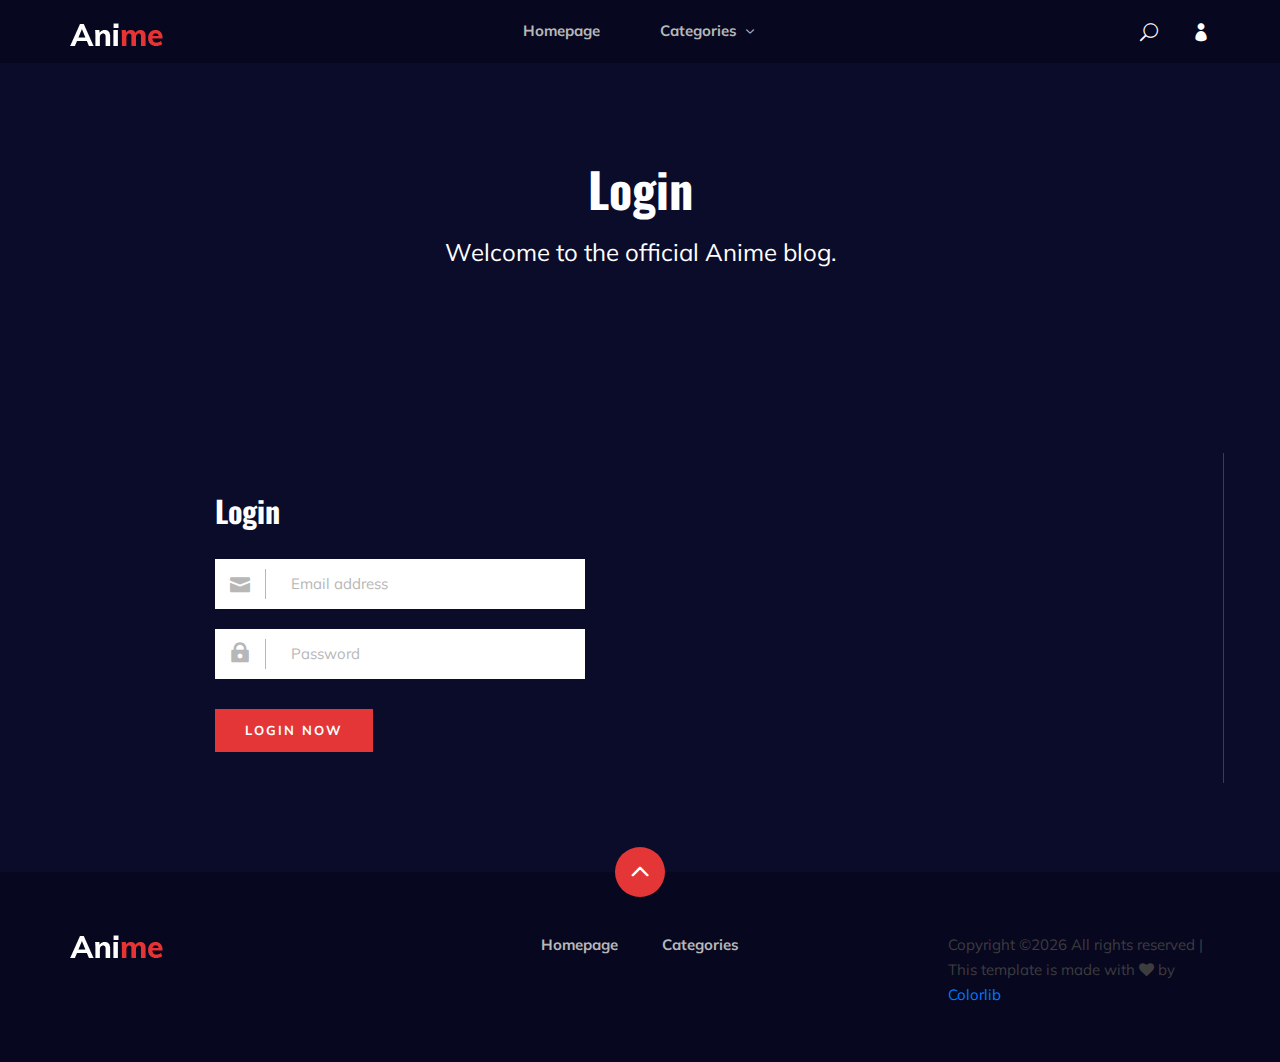
<file: login.html>
<!DOCTYPE html>
<html lang="zxx">

<head>
    <meta charset="UTF-8">
    <meta name="description" content="Anime Template">
    <meta name="keywords" content="Anime, unica, creative, html">
    <meta name="viewport" content="width=device-width, initial-scale=1.0">
    <meta http-equiv="X-UA-Compatible" content="ie=edge">
    <title>Anime | Template</title>

    <!-- Google Font -->
    <link href="https://fonts.googleapis.com/css2?family=Oswald:wght@300;400;500;600;700&display=swap" rel="stylesheet">
    <link href="https://fonts.googleapis.com/css2?family=Mulish:wght@300;400;500;600;700;800;900&display=swap"
        rel="stylesheet">
    <link rel="stylesheet" href="https://unpkg.com/swiper@8/swiper-bundle.min.css" />
    <!-- Css Styles -->
    <link rel="stylesheet" href="css/bootstrap.min.css" type="text/css">
    <link rel="stylesheet" href="css/font-awesome.min.css" type="text/css">
    <link rel="stylesheet" href="css/elegant-icons.css" type="text/css">
    <link rel="stylesheet" href="css/style.css" type="text/css">
</head>

<body>
    <!-- Page Preloder -->
    <div id="preloder" class="preloder">
        <div class="loader"></div>
    </div>

    <!-- Header Section Begin -->
    <header class="header">
        <div class="container">
            <div class="row">
                <div class="col-lg-2">
                    <div class="header__logo">
                        <a href="./index.html">
                            <img src="img/logo.png" alt="">
                        </a>
                    </div>
                </div>
                <div class="col-lg-8">
                    <div class="header__nav">
                        <nav class="header__menu mobile-menu">
                            <ul>
                                <li><a href="./index.html">Homepage</a></li>
                                <li><a href="./categories.html">Categories <span class="arrow_carrot-down"></span></a>
                                    <ul class="dropdown">
                                        <li><a href="./categories.html">Categories</a></li>
                                    </ul>
                                </li>
                            </ul>
                        </nav>
                    </div>
                </div>
                <div class="col-lg-2">
                    <div class="header__right">
                        <a href="#" class="search-switch"><span class="icon_search"></span></a>
                        <a href="./login.html"><span class="icon_profile"></span></a>
                    </div>
                </div>
            </div>
            <div id="mobile-menu-wrap"></div>
        </div>
    </header>
    <!-- Header End -->

    <!-- Normal Breadcrumb Begin -->
    <section class="normal-breadcrumb set-bg" data-setbg="img/normal-breadcrumb.jpg">
        <div class="container">
            <div class="row">
                <div class="col-lg-12 text-center">
                    <div class="normal__breadcrumb__text">
                        <h2>Login</h2>
                        <p>Welcome to the official Anime blog.</p>
                    </div>
                </div>
            </div>
        </div>
    </section>
    <!-- Normal Breadcrumb End -->

    <!-- Login Section Begin -->
    <section class="login spad">
        <div class="container">
            <div class="row">
                <div class="col-lg-12">
                    <div class="login__form">
                        <h3>Login</h3>
                        <form action="#">
                            <div class="input__item">
                                <input type="text" placeholder="Email address">
                                <span class="icon_mail"></span>
                            </div>
                            <div class="input__item">
                                <input type="text" placeholder="Password">
                                <span class="icon_lock"></span>
                            </div>
                            <button type="submit" class="site-btn">Login Now</button>
                        </form>
                    </div>
                </div>
            </div>
        </div>
    </section>
    <!-- Login Section End -->

    <!-- Footer Section Begin -->
    <footer class="footer">
        <div class="page-up">
            <a href="#" id="scrollToTopButton"><span class="arrow_carrot-up"></span></a>
        </div>
        <div class="container">
            <div class="row">
                <div class="col-lg-3">
                    <div class="footer__logo">
                        <a href="./index.html"><img src="img/logo.png" alt=""></a>
                    </div>
                </div>
                <div class="col-lg-6">
                    <div class="footer__nav">
                        <ul>
                            <li class="active"><a href="./index.html">Homepage</a></li>
                            <li><a href="./categories.html">Categories</a></li>
                        </ul>
                    </div>
                </div>
                <div class="col-lg-3">
                    <p><!-- Link back to Colorlib can't be removed. Template is licensed under CC BY 3.0. -->
                      Copyright &copy;<script>document.write(new Date().getFullYear());</script> All rights reserved | This template is made with <i class="fa fa-heart" aria-hidden="true"></i> by <a href="https://colorlib.com" target="_blank">Colorlib</a>
                      <!-- Link back to Colorlib can't be removed. Template is licensed under CC BY 3.0. --></p>

                  </div>
              </div>
          </div>
      </footer>
      <!-- Footer Section End -->

      <!-- Search model Begin -->
      <div class="search-model">
        <div class="h-100 d-flex align-items-center justify-content-center">
            <div class="search-close-switch"><i class="icon_close"></i></div>
            <form class="search-model-form">
                <input type="text" id="search-input" placeholder="Search here.....">
            </form>
        </div>
    </div>
    <!-- Search model end -->

    <!-- Js Plugins -->
</body>

</html>
</file>
<file: css/elegant-icons.css>
@font-face {
	font-family: 'ElegantIcons';
	src:url('../fonts/ElegantIcons.eot');
	src:url('../fonts/ElegantIcons.eot?#iefix') format('embedded-opentype'),
		url('../fonts/ElegantIcons.woff') format('woff'),
		url('../fonts/ElegantIcons.ttf') format('truetype'),
		url('../fonts/ElegantIcons.svg#ElegantIcons') format('svg');
	font-weight: normal;
	font-style: normal;
}

/* Use the following CSS code if you want to use data attributes for inserting your icons */
[data-icon]:before {
	font-family: 'ElegantIcons';
	content: attr(data-icon);
	speak: none;
	font-weight: normal;
	font-variant: normal;
	text-transform: none;
	line-height: 1;
	-webkit-font-smoothing: antialiased;
	-moz-osx-font-smoothing: grayscale;
}

/* Use the following CSS code if you want to have a class per icon */
/*
Instead of a list of all class selectors,
you can use the generic selector below, but it's slower:
[class*="your-class-prefix"] {
*/
.arrow_up, .arrow_down, .arrow_left, .arrow_right, .arrow_left-up, .arrow_right-up, .arrow_right-down, .arrow_left-down, .arrow-up-down, .arrow_up-down_alt, .arrow_left-right_alt, .arrow_left-right, .arrow_expand_alt2, .arrow_expand_alt, .arrow_condense, .arrow_expand, .arrow_move, .arrow_carrot-up, .arrow_carrot-down, .arrow_carrot-left, .arrow_carrot-right, .arrow_carrot-2up, .arrow_carrot-2down, .arrow_carrot-2left, .arrow_carrot-2right, .arrow_carrot-up_alt2, .arrow_carrot-down_alt2, .arrow_carrot-left_alt2, .arrow_carrot-right_alt2, .arrow_carrot-2up_alt2, .arrow_carrot-2down_alt2, .arrow_carrot-2left_alt2, .arrow_carrot-2right_alt2, .arrow_triangle-up, .arrow_triangle-down, .arrow_triangle-left, .arrow_triangle-right, .arrow_triangle-up_alt2, .arrow_triangle-down_alt2, .arrow_triangle-left_alt2, .arrow_triangle-right_alt2, .arrow_back, .icon_minus-06, .icon_plus, .icon_close, .icon_check, .icon_minus_alt2, .icon_plus_alt2, .icon_close_alt2, .icon_check_alt2, .icon_zoom-out_alt, .icon_zoom-in_alt, .icon_search, .icon_box-empty, .icon_box-selected, .icon_minus-box, .icon_plus-box, .icon_box-checked, .icon_circle-empty, .icon_circle-slelected, .icon_stop_alt2, .icon_stop, .icon_pause_alt2, .icon_pause, .icon_menu, .icon_menu-square_alt2, .icon_menu-circle_alt2, .icon_ul, .icon_ol, .icon_adjust-horiz, .icon_adjust-vert, .icon_document_alt, .icon_documents_alt, .icon_pencil, .icon_pencil-edit_alt, .icon_pencil-edit, .icon_folder-alt, .icon_folder-open_alt, .icon_folder-add_alt, .icon_info_alt, .icon_error-oct_alt, .icon_error-circle_alt, .icon_error-triangle_alt, .icon_question_alt2, .icon_question, .icon_comment_alt, .icon_chat_alt, .icon_vol-mute_alt, .icon_volume-low_alt, .icon_volume-high_alt, .icon_quotations, .icon_quotations_alt2, .icon_clock_alt, .icon_lock_alt, .icon_lock-open_alt, .icon_key_alt, .icon_cloud_alt, .icon_cloud-upload_alt, .icon_cloud-download_alt, .icon_image, .icon_images, .icon_lightbulb_alt, .icon_gift_alt, .icon_house_alt, .icon_genius, .icon_mobile, .icon_tablet, .icon_laptop, .icon_desktop, .icon_camera_alt, .icon_mail_alt, .icon_cone_alt, .icon_ribbon_alt, .icon_bag_alt, .icon_creditcard, .icon_cart_alt, .icon_paperclip, .icon_tag_alt, .icon_tags_alt, .icon_trash_alt, .icon_cursor_alt, .icon_mic_alt, .icon_compass_alt, .icon_pin_alt, .icon_pushpin_alt, .icon_map_alt, .icon_drawer_alt, .icon_toolbox_alt, .icon_book_alt, .icon_calendar, .icon_film, .icon_table, .icon_contacts_alt, .icon_headphones, .icon_lifesaver, .icon_piechart, .icon_refresh, .icon_link_alt, .icon_link, .icon_loading, .icon_blocked, .icon_archive_alt, .icon_heart_alt, .icon_star_alt, .icon_star-half_alt, .icon_star, .icon_star-half, .icon_tools, .icon_tool, .icon_cog, .icon_cogs, .arrow_up_alt, .arrow_down_alt, .arrow_left_alt, .arrow_right_alt, .arrow_left-up_alt, .arrow_right-up_alt, .arrow_right-down_alt, .arrow_left-down_alt, .arrow_condense_alt, .arrow_expand_alt3, .arrow_carrot_up_alt, .arrow_carrot-down_alt, .arrow_carrot-left_alt, .arrow_carrot-right_alt, .arrow_carrot-2up_alt, .arrow_carrot-2dwnn_alt, .arrow_carrot-2left_alt, .arrow_carrot-2right_alt, .arrow_triangle-up_alt, .arrow_triangle-down_alt, .arrow_triangle-left_alt, .arrow_triangle-right_alt, .icon_minus_alt, .icon_plus_alt, .icon_close_alt, .icon_check_alt, .icon_zoom-out, .icon_zoom-in, .icon_stop_alt, .icon_menu-square_alt, .icon_menu-circle_alt, .icon_document, .icon_documents, .icon_pencil_alt, .icon_folder, .icon_folder-open, .icon_folder-add, .icon_folder_upload, .icon_folder_download, .icon_info, .icon_error-circle, .icon_error-oct, .icon_error-triangle, .icon_question_alt, .icon_comment, .icon_chat, .icon_vol-mute, .icon_volume-low, .icon_volume-high, .icon_quotations_alt, .icon_clock, .icon_lock, .icon_lock-open, .icon_key, .icon_cloud, .icon_cloud-upload, .icon_cloud-download, .icon_lightbulb, .icon_gift, .icon_house, .icon_camera, .icon_mail, .icon_cone, .icon_ribbon, .icon_bag, .icon_cart, .icon_tag, .icon_tags, .icon_trash, .icon_cursor, .icon_mic, .icon_compass, .icon_pin, .icon_pushpin, .icon_map, .icon_drawer, .icon_toolbox, .icon_book, .icon_contacts, .icon_archive, .icon_heart, .icon_profile, .icon_group, .icon_grid-2x2, .icon_grid-3x3, .icon_music, .icon_pause_alt, .icon_phone, .icon_upload, .icon_download, .social_facebook, .social_twitter, .social_pinterest, .social_googleplus, .social_tumblr, .social_tumbleupon, .social_wordpress, .social_instagram, .social_dribbble, .social_vimeo, .social_linkedin, .social_rss, .social_deviantart, .social_share, .social_myspace, .social_skype, .social_youtube, .social_picassa, .social_googledrive, .social_flickr, .social_blogger, .social_spotify, .social_delicious, .social_facebook_circle, .social_twitter_circle, .social_pinterest_circle, .social_googleplus_circle, .social_tumblr_circle, .social_stumbleupon_circle, .social_wordpress_circle, .social_instagram_circle, .social_dribbble_circle, .social_vimeo_circle, .social_linkedin_circle, .social_rss_circle, .social_deviantart_circle, .social_share_circle, .social_myspace_circle, .social_skype_circle, .social_youtube_circle, .social_picassa_circle, .social_googledrive_alt2, .social_flickr_circle, .social_blogger_circle, .social_spotify_circle, .social_delicious_circle, .social_facebook_square, .social_twitter_square, .social_pinterest_square, .social_googleplus_square, .social_tumblr_square, .social_stumbleupon_square, .social_wordpress_square, .social_instagram_square, .social_dribbble_square, .social_vimeo_square, .social_linkedin_square, .social_rss_square, .social_deviantart_square, .social_share_square, .social_myspace_square, .social_skype_square, .social_youtube_square, .social_picassa_square, .social_googledrive_square, .social_flickr_square, .social_blogger_square, .social_spotify_square, .social_delicious_square, .icon_printer, .icon_calulator, .icon_building, .icon_floppy, .icon_drive, .icon_search-2, .icon_id, .icon_id-2, .icon_puzzle, .icon_like, .icon_dislike, .icon_mug, .icon_currency, .icon_wallet, .icon_pens, .icon_easel, .icon_flowchart, .icon_datareport, .icon_briefcase, .icon_shield, .icon_percent, .icon_globe, .icon_globe-2, .icon_target, .icon_hourglass, .icon_balance, .icon_rook, .icon_printer-alt, .icon_calculator_alt, .icon_building_alt, .icon_floppy_alt, .icon_drive_alt, .icon_search_alt, .icon_id_alt, .icon_id-2_alt, .icon_puzzle_alt, .icon_like_alt, .icon_dislike_alt, .icon_mug_alt, .icon_currency_alt, .icon_wallet_alt, .icon_pens_alt, .icon_easel_alt, .icon_flowchart_alt, .icon_datareport_alt, .icon_briefcase_alt, .icon_shield_alt, .icon_percent_alt, .icon_globe_alt, .icon_clipboard {
	font-family: 'ElegantIcons';
	speak: none;
	font-style: normal;
	font-weight: normal;
	font-variant: normal;
	text-transform: none;
	line-height: 1;
	-webkit-font-smoothing: antialiased;
}
.arrow_up:before {
	content: "\21";
}
.arrow_down:before {
	content: "\22";
}
.arrow_left:before {
	content: "\23";
}
.arrow_right:before {
	content: "\24";
}
.arrow_left-up:before {
	content: "\25";
}
.arrow_right-up:before {
	content: "\26";
}
.arrow_right-down:before {
	content: "\27";
}
.arrow_left-down:before {
	content: "\28";
}
.arrow-up-down:before {
	content: "\29";
}
.arrow_up-down_alt:before {
	content: "\2a";
}
.arrow_left-right_alt:before {
	content: "\2b";
}
.arrow_left-right:before {
	content: "\2c";
}
.arrow_expand_alt2:before {
	content: "\2d";
}
.arrow_expand_alt:before {
	content: "\2e";
}
.arrow_condense:before {
	content: "\2f";
}
.arrow_expand:before {
	content: "\30";
}
.arrow_move:before {
	content: "\31";
}
.arrow_carrot-up:before {
	content: "\32";
}
.arrow_carrot-down:before {
	content: "\33";
}
.arrow_carrot-left:before {
	content: "\34";
}
.arrow_carrot-right:before {
	content: "\35";
}
.arrow_carrot-2up:before {
	content: "\36";
}
.arrow_carrot-2down:before {
	content: "\37";
}
.arrow_carrot-2left:before {
	content: "\38";
}
.arrow_carrot-2right:before {
	content: "\39";
}
.arrow_carrot-up_alt2:before {
	content: "\3a";
}
.arrow_carrot-down_alt2:before {
	content: "\3b";
}
.arrow_carrot-left_alt2:before {
	content: "\3c";
}
.arrow_carrot-right_alt2:before {
	content: "\3d";
}
.arrow_carrot-2up_alt2:before {
	content: "\3e";
}
.arrow_carrot-2down_alt2:before {
	content: "\3f";
}
.arrow_carrot-2left_alt2:before {
	content: "\40";
}
.arrow_carrot-2right_alt2:before {
	content: "\41";
}
.arrow_triangle-up:before {
	content: "\42";
}
.arrow_triangle-down:before {
	content: "\43";
}
.arrow_triangle-left:before {
	content: "\44";
}
.arrow_triangle-right:before {
	content: "\45";
}
.arrow_triangle-up_alt2:before {
	content: "\46";
}
.arrow_triangle-down_alt2:before {
	content: "\47";
}
.arrow_triangle-left_alt2:before {
	content: "\48";
}
.arrow_triangle-right_alt2:before {
	content: "\49";
}
.arrow_back:before {
	content: "\4a";
}
.icon_minus-06:before {
	content: "\4b";
}
.icon_plus:before {
	content: "\4c";
}
.icon_close:before {
	content: "\4d";
}
.icon_check:before {
	content: "\4e";
}
.icon_minus_alt2:before {
	content: "\4f";
}
.icon_plus_alt2:before {
	content: "\50";
}
.icon_close_alt2:before {
	content: "\51";
}
.icon_check_alt2:before {
	content: "\52";
}
.icon_zoom-out_alt:before {
	content: "\53";
}
.icon_zoom-in_alt:before {
	content: "\54";
}
.icon_search:before {
	content: "\55";
}
.icon_box-empty:before {
	content: "\56";
}
.icon_box-selected:before {
	content: "\57";
}
.icon_minus-box:before {
	content: "\58";
}
.icon_plus-box:before {
	content: "\59";
}
.icon_box-checked:before {
	content: "\5a";
}
.icon_circle-empty:before {
	content: "\5b";
}
.icon_circle-slelected:before {
	content: "\5c";
}
.icon_stop_alt2:before {
	content: "\5d";
}
.icon_stop:before {
	content: "\5e";
}
.icon_pause_alt2:before {
	content: "\5f";
}
.icon_pause:before {
	content: "\60";
}
.icon_menu:before {
	content: "\61";
}
.icon_menu-square_alt2:before {
	content: "\62";
}
.icon_menu-circle_alt2:before {
	content: "\63";
}
.icon_ul:before {
	content: "\64";
}
.icon_ol:before {
	content: "\65";
}
.icon_adjust-horiz:before {
	content: "\66";
}
.icon_adjust-vert:before {
	content: "\67";
}
.icon_document_alt:before {
	content: "\68";
}
.icon_documents_alt:before {
	content: "\69";
}
.icon_pencil:before {
	content: "\6a";
}
.icon_pencil-edit_alt:before {
	content: "\6b";
}
.icon_pencil-edit:before {
	content: "\6c";
}
.icon_folder-alt:before {
	content: "\6d";
}
.icon_folder-open_alt:before {
	content: "\6e";
}
.icon_folder-add_alt:before {
	content: "\6f";
}
.icon_info_alt:before {
	content: "\70";
}
.icon_error-oct_alt:before {
	content: "\71";
}
.icon_error-circle_alt:before {
	content: "\72";
}
.icon_error-triangle_alt:before {
	content: "\73";
}
.icon_question_alt2:before {
	content: "\74";
}
.icon_question:before {
	content: "\75";
}
.icon_comment_alt:before {
	content: "\76";
}
.icon_chat_alt:before {
	content: "\77";
}
.icon_vol-mute_alt:before {
	content: "\78";
}
.icon_volume-low_alt:before {
	content: "\79";
}
.icon_volume-high_alt:before {
	content: "\7a";
}
.icon_quotations:before {
	content: "\7b";
}
.icon_quotations_alt2:before {
	content: "\7c";
}
.icon_clock_alt:before {
	content: "\7d";
}
.icon_lock_alt:before {
	content: "\7e";
}
.icon_lock-open_alt:before {
	content: "\e000";
}
.icon_key_alt:before {
	content: "\e001";
}
.icon_cloud_alt:before {
	content: "\e002";
}
.icon_cloud-upload_alt:before {
	content: "\e003";
}
.icon_cloud-download_alt:before {
	content: "\e004";
}
.icon_image:before {
	content: "\e005";
}
.icon_images:before {
	content: "\e006";
}
.icon_lightbulb_alt:before {
	content: "\e007";
}
.icon_gift_alt:before {
	content: "\e008";
}
.icon_house_alt:before {
	content: "\e009";
}
.icon_genius:before {
	content: "\e00a";
}
.icon_mobile:before {
	content: "\e00b";
}
.icon_tablet:before {
	content: "\e00c";
}
.icon_laptop:before {
	content: "\e00d";
}
.icon_desktop:before {
	content: "\e00e";
}
.icon_camera_alt:before {
	content: "\e00f";
}
.icon_mail_alt:before {
	content: "\e010";
}
.icon_cone_alt:before {
	content: "\e011";
}
.icon_ribbon_alt:before {
	content: "\e012";
}
.icon_bag_alt:before {
	content: "\e013";
}
.icon_creditcard:before {
	content: "\e014";
}
.icon_cart_alt:before {
	content: "\e015";
}
.icon_paperclip:before {
	content: "\e016";
}
.icon_tag_alt:before {
	content: "\e017";
}
.icon_tags_alt:before {
	content: "\e018";
}
.icon_trash_alt:before {
	content: "\e019";
}
.icon_cursor_alt:before {
	content: "\e01a";
}
.icon_mic_alt:before {
	content: "\e01b";
}
.icon_compass_alt:before {
	content: "\e01c";
}
.icon_pin_alt:before {
	content: "\e01d";
}
.icon_pushpin_alt:before {
	content: "\e01e";
}
.icon_map_alt:before {
	content: "\e01f";
}
.icon_drawer_alt:before {
	content: "\e020";
}
.icon_toolbox_alt:before {
	content: "\e021";
}
.icon_book_alt:before {
	content: "\e022";
}
.icon_calendar:before {
	content: "\e023";
}
.icon_film:before {
	content: "\e024";
}
.icon_table:before {
	content: "\e025";
}
.icon_contacts_alt:before {
	content: "\e026";
}
.icon_headphones:before {
	content: "\e027";
}
.icon_lifesaver:before {
	content: "\e028";
}
.icon_piechart:before {
	content: "\e029";
}
.icon_refresh:before {
	content: "\e02a";
}
.icon_link_alt:before {
	content: "\e02b";
}
.icon_link:before {
	content: "\e02c";
}
.icon_loading:before {
	content: "\e02d";
}
.icon_blocked:before {
	content: "\e02e";
}
.icon_archive_alt:before {
	content: "\e02f";
}
.icon_heart_alt:before {
	content: "\e030";
}
.icon_star_alt:before {
	content: "\e031";
}
.icon_star-half_alt:before {
	content: "\e032";
}
.icon_star:before {
	content: "\e033";
}
.icon_star-half:before {
	content: "\e034";
}
.icon_tools:before {
	content: "\e035";
}
.icon_tool:before {
	content: "\e036";
}
.icon_cog:before {
	content: "\e037";
}
.icon_cogs:before {
	content: "\e038";
}
.arrow_up_alt:before {
	content: "\e039";
}
.arrow_down_alt:before {
	content: "\e03a";
}
.arrow_left_alt:before {
	content: "\e03b";
}
.arrow_right_alt:before {
	content: "\e03c";
}
.arrow_left-up_alt:before {
	content: "\e03d";
}
.arrow_right-up_alt:before {
	content: "\e03e";
}
.arrow_right-down_alt:before {
	content: "\e03f";
}
.arrow_left-down_alt:before {
	content: "\e040";
}
.arrow_condense_alt:before {
	content: "\e041";
}
.arrow_expand_alt3:before {
	content: "\e042";
}
.arrow_carrot_up_alt:before {
	content: "\e043";
}
.arrow_carrot-down_alt:before {
	content: "\e044";
}
.arrow_carrot-left_alt:before {
	content: "\e045";
}
.arrow_carrot-right_alt:before {
	content: "\e046";
}
.arrow_carrot-2up_alt:before {
	content: "\e047";
}
.arrow_carrot-2dwnn_alt:before {
	content: "\e048";
}
.arrow_carrot-2left_alt:before {
	content: "\e049";
}
.arrow_carrot-2right_alt:before {
	content: "\e04a";
}
.arrow_triangle-up_alt:before {
	content: "\e04b";
}
.arrow_triangle-down_alt:before {
	content: "\e04c";
}
.arrow_triangle-left_alt:before {
	content: "\e04d";
}
.arrow_triangle-right_alt:before {
	content: "\e04e";
}
.icon_minus_alt:before {
	content: "\e04f";
}
.icon_plus_alt:before {
	content: "\e050";
}
.icon_close_alt:before {
	content: "\e051";
}
.icon_check_alt:before {
	content: "\e052";
}
.icon_zoom-out:before {
	content: "\e053";
}
.icon_zoom-in:before {
	content: "\e054";
}
.icon_stop_alt:before {
	content: "\e055";
}
.icon_menu-square_alt:before {
	content: "\e056";
}
.icon_menu-circle_alt:before {
	content: "\e057";
}
.icon_document:before {
	content: "\e058";
}
.icon_documents:before {
	content: "\e059";
}
.icon_pencil_alt:before {
	content: "\e05a";
}
.icon_folder:before {
	content: "\e05b";
}
.icon_folder-open:before {
	content: "\e05c";
}
.icon_folder-add:before {
	content: "\e05d";
}
.icon_folder_upload:before {
	content: "\e05e";
}
.icon_folder_download:before {
	content: "\e05f";
}
.icon_info:before {
	content: "\e060";
}
.icon_error-circle:before {
	content: "\e061";
}
.icon_error-oct:before {
	content: "\e062";
}
.icon_error-triangle:before {
	content: "\e063";
}
.icon_question_alt:before {
	content: "\e064";
}
.icon_comment:before {
	content: "\e065";
}
.icon_chat:before {
	content: "\e066";
}
.icon_vol-mute:before {
	content: "\e067";
}
.icon_volume-low:before {
	content: "\e068";
}
.icon_volume-high:before {
	content: "\e069";
}
.icon_quotations_alt:before {
	content: "\e06a";
}
.icon_clock:before {
	content: "\e06b";
}
.icon_lock:before {
	content: "\e06c";
}
.icon_lock-open:before {
	content: "\e06d";
}
.icon_key:before {
	content: "\e06e";
}
.icon_cloud:before {
	content: "\e06f";
}
.icon_cloud-upload:before {
	content: "\e070";
}
.icon_cloud-download:before {
	content: "\e071";
}
.icon_lightbulb:before {
	content: "\e072";
}
.icon_gift:before {
	content: "\e073";
}
.icon_house:before {
	content: "\e074";
}
.icon_camera:before {
	content: "\e075";
}
.icon_mail:before {
	content: "\e076";
}
.icon_cone:before {
	content: "\e077";
}
.icon_ribbon:before {
	content: "\e078";
}
.icon_bag:before {
	content: "\e079";
}
.icon_cart:before {
	content: "\e07a";
}
.icon_tag:before {
	content: "\e07b";
}
.icon_tags:before {
	content: "\e07c";
}
.icon_trash:before {
	content: "\e07d";
}
.icon_cursor:before {
	content: "\e07e";
}
.icon_mic:before {
	content: "\e07f";
}
.icon_compass:before {
	content: "\e080";
}
.icon_pin:before {
	content: "\e081";
}
.icon_pushpin:before {
	content: "\e082";
}
.icon_map:before {
	content: "\e083";
}
.icon_drawer:before {
	content: "\e084";
}
.icon_toolbox:before {
	content: "\e085";
}
.icon_book:before {
	content: "\e086";
}
.icon_contacts:before {
	content: "\e087";
}
.icon_archive:before {
	content: "\e088";
}
.icon_heart:before {
	content: "\e089";
}
.icon_profile:before {
	content: "\e08a";
}
.icon_group:before {
	content: "\e08b";
}
.icon_grid-2x2:before {
	content: "\e08c";
}
.icon_grid-3x3:before {
	content: "\e08d";
}
.icon_music:before {
	content: "\e08e";
}
.icon_pause_alt:before {
	content: "\e08f";
}
.icon_phone:before {
	content: "\e090";
}
.icon_upload:before {
	content: "\e091";
}
.icon_download:before {
	content: "\e092";
}
.social_facebook:before {
	content: "\e093";
}
.social_twitter:before {
	content: "\e094";
}
.social_pinterest:before {
	content: "\e095";
}
.social_googleplus:before {
	content: "\e096";
}
.social_tumblr:before {
	content: "\e097";
}
.social_tumbleupon:before {
	content: "\e098";
}
.social_wordpress:before {
	content: "\e099";
}
.social_instagram:before {
	content: "\e09a";
}
.social_dribbble:before {
	content: "\e09b";
}
.social_vimeo:before {
	content: "\e09c";
}
.social_linkedin:before {
	content: "\e09d";
}
.social_rss:before {
	content: "\e09e";
}
.social_deviantart:before {
	content: "\e09f";
}
.social_share:before {
	content: "\e0a0";
}
.social_myspace:before {
	content: "\e0a1";
}
.social_skype:before {
	content: "\e0a2";
}
.social_youtube:before {
	content: "\e0a3";
}
.social_picassa:before {
	content: "\e0a4";
}
.social_googledrive:before {
	content: "\e0a5";
}
.social_flickr:before {
	content: "\e0a6";
}
.social_blogger:before {
	content: "\e0a7";
}
.social_spotify:before {
	content: "\e0a8";
}
.social_delicious:before {
	content: "\e0a9";
}
.social_facebook_circle:before {
	content: "\e0aa";
}
.social_twitter_circle:before {
	content: "\e0ab";
}
.social_pinterest_circle:before {
	content: "\e0ac";
}
.social_googleplus_circle:before {
	content: "\e0ad";
}
.social_tumblr_circle:before {
	content: "\e0ae";
}
.social_stumbleupon_circle:before {
	content: "\e0af";
}
.social_wordpress_circle:before {
	content: "\e0b0";
}
.social_instagram_circle:before {
	content: "\e0b1";
}
.social_dribbble_circle:before {
	content: "\e0b2";
}
.social_vimeo_circle:before {
	content: "\e0b3";
}
.social_linkedin_circle:before {
	content: "\e0b4";
}
.social_rss_circle:before {
	content: "\e0b5";
}
.social_deviantart_circle:before {
	content: "\e0b6";
}
.social_share_circle:before {
	content: "\e0b7";
}
.social_myspace_circle:before {
	content: "\e0b8";
}
.social_skype_circle:before {
	content: "\e0b9";
}
.social_youtube_circle:before {
	content: "\e0ba";
}
.social_picassa_circle:before {
	content: "\e0bb";
}
.social_googledrive_alt2:before {
	content: "\e0bc";
}
.social_flickr_circle:before {
	content: "\e0bd";
}
.social_blogger_circle:before {
	content: "\e0be";
}
.social_spotify_circle:before {
	content: "\e0bf";
}
.social_delicious_circle:before {
	content: "\e0c0";
}
.social_facebook_square:before {
	content: "\e0c1";
}
.social_twitter_square:before {
	content: "\e0c2";
}
.social_pinterest_square:before {
	content: "\e0c3";
}
.social_googleplus_square:before {
	content: "\e0c4";
}
.social_tumblr_square:before {
	content: "\e0c5";
}
.social_stumbleupon_square:before {
	content: "\e0c6";
}
.social_wordpress_square:before {
	content: "\e0c7";
}
.social_instagram_square:before {
	content: "\e0c8";
}
.social_dribbble_square:before {
	content: "\e0c9";
}
.social_vimeo_square:before {
	content: "\e0ca";
}
.social_linkedin_square:before {
	content: "\e0cb";
}
.social_rss_square:before {
	content: "\e0cc";
}
.social_deviantart_square:before {
	content: "\e0cd";
}
.social_share_square:before {
	content: "\e0ce";
}
.social_myspace_square:before {
	content: "\e0cf";
}
.social_skype_square:before {
	content: "\e0d0";
}
.social_youtube_square:before {
	content: "\e0d1";
}
.social_picassa_square:before {
	content: "\e0d2";
}
.social_googledrive_square:before {
	content: "\e0d3";
}
.social_flickr_square:before {
	content: "\e0d4";
}
.social_blogger_square:before {
	content: "\e0d5";
}
.social_spotify_square:before {
	content: "\e0d6";
}
.social_delicious_square:before {
	content: "\e0d7";
}
.icon_printer:before {
	content: "\e103";
}
.icon_calulator:before {
	content: "\e0ee";
}
.icon_building:before {
	content: "\e0ef";
}
.icon_floppy:before {
	content: "\e0e8";
}
.icon_drive:before {
	content: "\e0ea";
}
.icon_search-2:before {
	content: "\e101";
}
.icon_id:before {
	content: "\e107";
}
.icon_id-2:before {
	content: "\e108";
}
.icon_puzzle:before {
	content: "\e102";
}
.icon_like:before {
	content: "\e106";
}
.icon_dislike:before {
	content: "\e0eb";
}
.icon_mug:before {
	content: "\e105";
}
.icon_currency:before {
	content: "\e0ed";
}
.icon_wallet:before {
	content: "\e100";
}
.icon_pens:before {
	content: "\e104";
}
.icon_easel:before {
	content: "\e0e9";
}
.icon_flowchart:before {
	content: "\e109";
}
.icon_datareport:before {
	content: "\e0ec";
}
.icon_briefcase:before {
	content: "\e0fe";
}
.icon_shield:before {
	content: "\e0f6";
}
.icon_percent:before {
	content: "\e0fb";
}
.icon_globe:before {
	content: "\e0e2";
}
.icon_globe-2:before {
	content: "\e0e3";
}
.icon_target:before {
	content: "\e0f5";
}
.icon_hourglass:before {
	content: "\e0e1";
}
.icon_balance:before {
	content: "\e0ff";
}
.icon_rook:before {
	content: "\e0f8";
}
.icon_printer-alt:before {
	content: "\e0fa";
}
.icon_calculator_alt:before {
	content: "\e0e7";
}
.icon_building_alt:before {
	content: "\e0fd";
}
.icon_floppy_alt:before {
	content: "\e0e4";
}
.icon_drive_alt:before {
	content: "\e0e5";
}
.icon_search_alt:before {
	content: "\e0f7";
}
.icon_id_alt:before {
	content: "\e0e0";
}
.icon_id-2_alt:before {
	content: "\e0fc";
}
.icon_puzzle_alt:before {
	content: "\e0f9";
}
.icon_like_alt:before {
	content: "\e0dd";
}
.icon_dislike_alt:before {
	content: "\e0f1";
}
.icon_mug_alt:before {
	content: "\e0dc";
}
.icon_currency_alt:before {
	content: "\e0f3";
}
.icon_wallet_alt:before {
	content: "\e0d8";
}
.icon_pens_alt:before {
	content: "\e0db";
}
.icon_easel_alt:before {
	content: "\e0f0";
}
.icon_flowchart_alt:before {
	content: "\e0df";
}
.icon_datareport_alt:before {
	content: "\e0f2";
}
.icon_briefcase_alt:before {
	content: "\e0f4";
}
.icon_shield_alt:before {
	content: "\e0d9";
}
.icon_percent_alt:before {
	content: "\e0da";
}
.icon_globe_alt:before {
	content: "\e0de";
}
.icon_clipboard:before {
	content: "\e0e6";
}


	.glyph {
		float: left;
		text-align: center;
		padding: .75em;
		margin: .4em 1.5em .75em 0;
		width: 6em;
text-shadow: none;
	}
        .glyph_big {
        font-size: 128px;
        color: #59c5dc;
        float: left;
        margin-right: 20px;
        }

        .glyph div { padding-bottom: 10px;}

	.glyph input {
		font-family: consolas, monospace;
		font-size: 12px;
		width: 100%;
		text-align: center;
		border: 0;
		box-shadow: 0 0 0 1px #ccc;
		padding: .2em;
                -moz-border-radius: 5px;
                -webkit-border-radius: 5px;
	}
	.centered {
		margin-left: auto;
		margin-right: auto;
	}
	.glyph .fs1 {
		font-size: 2em;
	}
</file>
<file: css/style.css>
html,
body {
  height: 100%;
  font-family: "Mulish", sans-serif;
  -webkit-font-smoothing: antialiased;
  background: #0b0c2a;
}
h1,
h2,
h3,
h4,
h5,
h6 {
  margin: 0;
  color: #111111;
  font-weight: 400;
  font-family: "Mulish", sans-serif;
}
h1 {
  font-size: 70px;
}
h2 {
  font-size: 36px;
}
h3 {
  font-size: 30px;
}
h4 {
  font-size: 24px;
}
h5 {
  font-size: 18px;
}
h6 {
  font-size: 16px;
}
p {
  font-size: 15px;
  font-family: "Mulish", sans-serif;
  color: #3d3d3d;
  font-weight: 400;
  line-height: 25px;
  margin: 0 0 15px 0;
}
img {
  max-width: 100%;
}
input:focus,
select:focus,
button:focus,
textarea:focus {
  outline: none;
}
a:hover,
a:focus {
  text-decoration: none;
  outline: none;
  color: #fff;
}
ul,
ol {
  padding: 0;
  margin: 0;
}
.section-title {
  margin-bottom: 30px;
}
.section-title h4,
.section-title h5 {
  color: #fff;
  font-weight: 600;
  line-height: 21px;
  text-transform: uppercase;
  padding-left: 20px;
  position: relative;
  font-family: "Oswald", sans-serif;
}
.section-title h4:after,
.section-title h5:after {
  position: absolute;
  left: 0;
  top: -6px;
  height: 32px;
  width: 4px;
  background: #e53637;
  content: "";
}
.set-bg {
  background-repeat: no-repeat;
  background-size: cover;
  background-position: top center;
}
.spad {
  padding-top: 100px;
  padding-bottom: 100px;
}
.text-white h1,
.text-white h2,
.text-white h3,
.text-white h4,
.text-white h5,
.text-white h6,
.text-white p,
.text-white span,
.text-white li,
.text-white a {
  color: #fff;
}
.primary-btn {
  display: inline-block;
  font-size: 13px;
  font-weight: 700;
  text-transform: uppercase;
  color: #fff;
  letter-spacing: 2px;
}
.primary-btn span {
  font-size: 18px;
  margin-left: 5px;
  position: relative;
  top: 3px;
}
.site-btn {
  font-size: 13px;
  color: #fff;
  background: #e53637;
  font-weight: 700;
  border: none;
  border-radius: 2px;
  letter-spacing: 2px;
  text-transform: uppercase;
  display: inline-block;
  padding: 12px 30px;
}
.preloder {
  position: fixed;
  width: 100%;
  height: 100%;
  top: 0;
  left: 0;
  z-index: 999999;
  background: #000;
  visibility: hidden;
  opacity: 0;
  transition: 0.2s;
}
.preloder.active {
  visibility: visible;
  opacity: 0.7;
}
.loader {
  width: 40px;
  height: 40px;
  position: absolute;
  top: 50%;
  left: 50%;
  margin-top: -13px;
  margin-left: -13px;
  border-radius: 60px;
  animation: loader 0.8s linear infinite;
  -webkit-animation: loader 0.8s linear infinite;
}
@keyframes loader {
  0% {
    transform: rotate(0deg);
    border: 4px solid #f44336;
    border-left-color: transparent;
  }
  50% {
    transform: rotate(180deg);
    border: 4px solid #673ab7;
    border-left-color: transparent;
  }
  100% {
    transform: rotate(360deg);
    border: 4px solid #f44336;
    border-left-color: transparent;
  }
}
.spacial-controls {
  position: fixed;
  width: 111px;
  height: 91px;
  top: 0;
  right: 0;
  z-index: 999;
}
.spacial-controls .search-switch {
  display: block;
  height: 100%;
  padding-top: 30px;
  background: #323232;
  text-align: center;
  cursor: pointer;
}
.search-model {
  display: none;
  position: fixed;
  width: 100%;
  height: 100%;
  left: 0;
  top: 0;
  background: #000;
  z-index: 99999;
}
.search-model-form {
  padding: 0 15px;
}
.search-model-form input {
  width: 500px;
  font-size: 40px;
  border: none;
  border-bottom: 2px solid #333;
  background: 0 0;
  color: #999;
}
.search-close-switch {
  position: absolute;
  width: 50px;
  height: 50px;
  background: #333;
  color: #fff;
  text-align: center;
  border-radius: 50%;
  font-size: 28px;
  line-height: 28px;
  top: 30px;
  cursor: pointer;
  display: flex;
  align-items: center;
  justify-content: center;
}
.header {
  background: #070720;
}
.header__logo {
  padding: 20px 0 17px;
}
.header__logo a {
  display: inline-block;
}
.header__menu {
  text-align: center;
}
.header__menu ul li {
  list-style: none;
  display: inline-block;
  position: relative;
  margin-right: 16px;
}
.header__menu ul li.active a {
  background: #e53637;
  color: #fff;
}
.header__menu ul li:hover a {
  color: #fff;
}
.header__menu ul li:hover .dropdown {
  top: 62px;
  opacity: 1;
  visibility: visible;
}
.header__menu ul li:hover .dropdown li a {
  background: transparent;
}
.header__menu ul li:last-child {
  margin-right: 0;
}
.header__menu ul li .dropdown {
  position: absolute;
  left: 0;
  top: 82px;
  width: 150px;
  background: #fff;
  text-align: left;
  padding: 5px 0;
  z-index: 9;
  opacity: 0;
  visibility: hidden;
  transition: all, 0.3s;
}
.header__menu ul li .dropdown li {
  display: block;
  margin-right: 0;
}
.header__menu ul li .dropdown li a {
  font-size: 14px;
  color: #111;
  font-weight: 500;
  padding: 5px 20px;
}
.header__menu ul li a {
  font-size: 15px;
  color: #b7b7b7;
  display: block;
  font-weight: 700;
  transition: all, 0.5s;
  padding: 20px;
}
.header__menu ul li a span {
  position: relative;
  font-size: 17px;
  top: 2px;
}
.header__right {
  text-align: right;
  padding: 20px 0 15px;
}
.header__right a {
  display: inline-block;
  font-size: 18px;
  color: #fff;
  margin-right: 30px;
}
.header__right a:last-child {
  margin-right: 0;
}
.slicknav_menu {
  display: none;
}
.hero {
  padding-top: 50px;
}
.hero-box {
  position: relative;
}
.hero-box .hero__slider-pagination {
  position: absolute;
  left: 0;
  bottom: 10px;
  width: 100%;
  text-align: center;
}
.hero-box .hero__slider-pagination span {
  height: 8px;
  width: 8px;
  background: #b7b7b7;
  border-radius: 50%;
  margin-right: 10px;
  opacity: 1;
}
.hero-box .hero__slider-pagination span.active {
  background: #ffffff;
}
.hero-box .hero__slider-pagination span:last-child {
  margin-right: 0;
}
.hero-box .hero__slider-pagination span.swiper-pagination-bullet-active {
  background-color: white;
}
.hero-box .hero__slider-arrow {
  font-size: 36px;
  height: 66px;
  width: 66px;
  background: #0b0c2a;
  line-height: 66px;
  text-align: center;
  color: #fff;
  transform: rotate(45deg);
  position: relative;
  z-index: 4;
  position: absolute;
  left: -33px;
  top: 50%;
  margin-top: -47px;
}
.hero-box .hero__slider-arrow.arrow__next {
  left: auto;
  right: -33px;
}
.hero-box .hero__slider-arrow:after {
  position: absolute;
  top: 6px;
  left: 0;
  right: 0;
  height: 54px;
  width: 54px;
  background: rgba(255, 255, 255, 0.1);
  content: "";
  z-index: -1;
  margin: 0 auto;
}
.hero-box .hero__slider-arrow span {
  transform: rotate(-45deg);
  display: block;
  z-index: 1;
}
.hero__items {
  padding: 250px 0 42px 50px;
  border-radius: 5px;
  position: relative;
}
.hero__text {
  position: relative;
  z-index: 9;
}
.hero__text .label {
  font-size: 13px;
  color: #e53637;
  background: #fff;
  padding: 5px 14px 3px;
  display: inline-block;
  position: relative;
  top: -100px;
  opacity: 0;
  transition: all, 0.2s;
}
.hero__text h2 {
  color: #fff;
  font-size: 42px;
  font-family: "Oswald", sans-serif;
  font-weight: 700;
  line-height: 52px;
  margin-top: 35px;
  margin-bottom: 8px;
  position: relative;
  top: -100px;
  opacity: 0;
  transition: all, 0.4s;
}
.hero__text p {
  color: #fff;
  font-size: 16px;
  margin-bottom: 40px;
  position: relative;
  top: -100px;
  opacity: 0;
  transition: all, 0.6s;
}
.hero__text a {
  position: relative;
  top: -100px;
  opacity: 0;
  transition: all, 0.8s;
}
.hero__text a span {
  font-size: 13px;
  color: #fff;
  background: #e53637;
  display: inline-block;
  font-weight: 700;
  letter-spacing: 2px;
  text-transform: uppercase;
  padding: 14px 20px;
  border-radius: 4px 0 0 4px;
  margin-right: 1px;
}
.hero__text a i {
  font-size: 20px;
  display: inline-block;
  background: #e53637;
  padding: 11px 5px 16px 8px;
  color: #fff;
  border-radius: 0 4px 4px 0;
}
.hero__text .show {
  opacity: 1;
}
.hero__slider {
  position: relative;
}
.hero__slider .swiper-slide-active .hero__text .label {
  top: 0;
  opacity: 1;
}
.hero__slider .swiper-slide-active .hero__text h2 {
  top: 0;
  opacity: 1;
}
.hero__slider .swiper-slide-active .hero__text p {
  top: 0;
  opacity: 1;
}
.hero__slider .swiper-slide-active .hero__text a {
  top: 0;
  opacity: 1;
}
.product {
  padding-bottom: 60px;
  padding-top: 80px;
}
.product-page {
  padding-top: 60px;
}
.btn__all {
  text-align: right;
  margin-bottom: 30px;
}
.trending__product {
  margin-bottom: 50px;
}
.popular__product {
  margin-bottom: 50px;
}
.recent__product {
  margin-bottom: 50px;
}
.product__item {
  margin-bottom: 30px;
}
.product__item__pic {
  height: 325px;
  position: relative;
  border-radius: 5px;
}
.product__item__pic img {
  position: absolute;
}
.product__item__pic .ep {
  font-size: 13px;
  color: #fff;
  background: #e53637;
  display: inline-block;
  padding: 2px 12px;
  border-radius: 4px;
  position: absolute;
  left: 10px;
  top: 10px;
}
.product__item__pic .comment {
  font-size: 13px;
  color: #fff;
  background: #3d3d3d;
  display: inline-block;
  padding: 2px 10px;
  border-radius: 4px;
  position: absolute;
  left: 10px;
  bottom: 10px;
}
.product__item__pic .view {
  font-size: 13px;
  color: #fff;
  background: #3d3d3d;
  display: inline-block;
  padding: 2px 10px;
  border-radius: 4px;
  position: absolute;
  right: 10px;
  bottom: 10px;
}
.product__item__text {
  padding-top: 20px;
}
.product__item__text ul {
  margin-bottom: 10px;
}
.product__item__text ul li {
  list-style: none;
  font-size: 10px;
  color: #fff;
  font-weight: 700;
  padding: 1px 10px;
  background: rgba(255, 255, 255, 0.2);
  border-radius: 50px;
  display: inline-block;
}
.product__item__text h5 a {
  color: #fff;
  font-weight: 700;
  line-height: 26px;
}
.product__sidebar .section-title h5 {
  color: #fff;
  font-weight: 600;
  font-family: "Oswald", sans-serif;
  line-height: 21px;
  text-transform: uppercase;
  padding-left: 20px;
  position: relative;
}
.product__sidebar .section-title h5:after {
  position: absolute;
  left: 0;
  top: -6px;
  height: 32px;
  width: 4px;
  background: #e53637;
  content: "";
}
.product__sidebar__view {
  position: relative;
  margin-bottom: 80px;
}
.product__sidebar__view .filter__controls {
  position: absolute;
  right: 0;
  top: -5px;
}
.product__sidebar__view .filter__controls li {
  list-style: none;
  font-size: 13px;
  color: #b7b7b7;
  display: inline-block;
  margin-right: 7px;
  cursor: pointer;
}
.product__sidebar__view .filter__controls li.active {
  color: #fff;
}
.product__sidebar__view .filter__controls li:last-child {
  margin-right: 0;
}
.product__sidebar__view__item {
  height: 190px;
  position: relative;
  border-radius: 5px;
  margin-bottom: 20px;
  background-repeat: no-repeat;
  background-size: cover;
}
.product__sidebar__view__item::after {
  content: "";
  display: block;
  position: absolute;
  top: 0;
  right: 0;
  bottom: 0;
  left: 0;
  background: #000;
  background: linear-gradient(
    0deg,
    rgba(0, 0, 0, 0.8) 0%,
    rgba(0, 0, 0, 0.7) 23%,
    rgba(255, 255, 255, 0) 100%
  );
  border-radius: 5px;
  z-index: 1;
}
.product__sidebar__view__item img {
  position: absolute;
  top: 0;
  left: 0;
  bottom: 0;
  right: 0;
  z-index: 0;
}
.product__sidebar__view__item .ep {
  font-size: 13px;
  color: #fff;
  background: #e53637;
  display: inline-block;
  padding: 2px 12px;
  border-radius: 4px;
  position: absolute;
  left: 10px;
  top: 10px;
  z-index: 2;
}
.product__sidebar__view__item .view {
  font-size: 13px;
  color: #fff;
  background: #3d3d3d;
  display: inline-block;
  padding: 2px 10px;
  border-radius: 4px;
  position: absolute;
  right: 10px;
  top: 10px;
  z-index: 2;
}
.product__sidebar__view__item h5 {
  position: absolute;
  left: 0;
  bottom: 25px;
  width: 100%;
  padding: 0 30px 0 20px;
  z-index: 2;
}
.product__sidebar__view__item h5 a {
  color: #fff;
  font-weight: 700;
  line-height: 26px;
}
.product__sidebar__comment {
  margin-bottom: 35px;
}
.product__sidebar__comment__item {
  margin-bottom: 20px;
  overflow: hidden;
}
.product__sidebar__comment__item__pic {
  float: left;
  margin-right: 15px;
}
.product__sidebar__comment__item__text {
  overflow: hidden;
}
.product__sidebar__comment__item__text ul {
  margin-bottom: 10px;
}
.product__sidebar__comment__item__text ul li {
  list-style: none;
  font-size: 10px;
  color: #fff;
  font-weight: 700;
  padding: 1px 10px;
  background: rgba(255, 255, 255, 0.2);
  border-radius: 50px;
  display: inline-block;
}
.product__sidebar__comment__item__text h5 {
  margin-bottom: 10px;
}
.product__sidebar__comment__item__text h5 a {
  color: #fff;
  font-weight: 700;
  line-height: 26px;
}
.product__sidebar__comment__item__text span {
  display: block;
  font-size: 13px;
  color: #b7b7b7;
}
.product__page__title {
  border-bottom: 2px solid rgba(255, 255, 255, 0.2);
  padding-bottom: 10px;
  margin-bottom: 30px;
}
.product__page__title .section-title {
  margin-bottom: 0;
}
.product__page__title .product__page__filter {
  text-align: right;
}
.product__page__title .product__page__filter p {
  color: #fff;
  display: inline-block;
  margin-bottom: 0;
  margin-right: 16px;
}
.product__page__title .product__page__filter .nice-select {
  float: none;
  display: inline-block;
  font-size: 15px;
  color: #3d3d3d;
  font-weight: 700;
  border-radius: 0;
  padding-left: 15px;
  padding-right: 40px;
  height: 32px;
  line-height: 32px;
}
.product__page__title .product__page__filter .nice-select:after {
  border-bottom: 2px solid #111;
  border-right: 2px solid #111;
  height: 8px;
  top: 47%;
  width: 8px;
  right: 15px;
}
.product__page__title .product__page__filter .nice-select .list {
  margin-top: 0;
  border-radius: 0;
}
.product__pagination {
  padding-top: 15px;
}
.product__pagination a {
  display: inline-block;
  font-size: 15px;
  color: #b7b7b7;
  font-weight: 600;
  height: 50px;
  width: 50px;
  border: 1px solid transparent;
  border-radius: 50%;
  line-height: 48px;
  text-align: center;
  transition: all, 0.3s;
}
.product__pagination a:hover {
  color: #ffffff;
}
.product__pagination a.current-page {
  border: 1px solid #ffffff;
}
.product__pagination a i {
  color: #b7b7b7;
  font-size: 15px;
}
.anime-details {
  padding-top: 60px;
}
.anime__details__content {
  margin-bottom: 65px;
}
.anime__details__text {
  position: relative;
}
.anime__details__text p {
  color: #b7b7b7;
  font-size: 18px;
  line-height: 30px;
}
.anime__details__pic {
  height: 440px;
  border-radius: 5px;
  position: relative;
}
.anime__details__pic .comment {
  font-size: 13px;
  color: #fff;
  background: #3d3d3d;
  display: inline-block;
  padding: 2px 10px;
  border-radius: 4px;
  position: absolute;
  left: 10px;
  bottom: 25px;
}
.anime__details__pic .view {
  font-size: 13px;
  color: #fff;
  background: #3d3d3d;
  display: inline-block;
  padding: 2px 10px;
  border-radius: 4px;
  position: absolute;
  right: 10px;
  bottom: 25px;
}
.anime__details__title {
  margin-bottom: 20px;
}
.anime__details__title h3 {
  color: #fff;
  font-weight: 700;
  margin-bottom: 13px;
}
.anime__details__title span {
  font-size: 15px;
  color: #b7b7b7;
  display: block;
}
.anime__details__rating {
  text-align: center;
  position: absolute;
  right: 0;
  top: 0;
}
.anime__details__rating .rating i {
  font-size: 24px;
  color: #e89f12;
  display: inline-block;
}
.anime__details__rating span {
  display: block;
  font-size: 18px;
  color: #b7b7b7;
}
.anime__details__widget {
  margin-bottom: 15px;
}
.anime__details__widget ul {
  margin-bottom: 20px;
}
.anime__details__widget ul li {
  list-style: none;
  font-size: 15px;
  color: #fff;
  line-height: 30px;
  position: relative;
  padding-left: 18px;
}
.anime__details__widget ul li:before {
  position: absolute;
  left: 0;
  top: 12px;
  height: 6px;
  width: 6px;
  background: #b7b7b7;
  content: "";
}
.anime__details__widget ul li span {
  color: #b7b7b7;
  width: 115px;
  display: inline-block;
}
.anime__details__btn .follow-btn {
  font-size: 13px;
  color: #fff;
  background: #e53637;
  display: inline-block;
  font-weight: 700;
  letter-spacing: 2px;
  text-transform: uppercase;
  padding: 14px 20px;
  border-radius: 4px;
  margin-right: 11px;
}
.anime__details__btn .watch-btn span {
  font-size: 13px;
  color: #fff;
  background: #e53637;
  display: inline-block;
  font-weight: 700;
  letter-spacing: 2px;
  text-transform: uppercase;
  padding: 14px 20px;
  border-radius: 4px 0 0 4px;
  margin-right: 1px;
}
.anime__details__btn .watch-btn i {
  font-size: 20px;
  display: inline-block;
  background: #e53637;
  padding: 11px 5px 16px 8px;
  color: #fff;
  border-radius: 0 4px 4px 0;
}
.anime__details__review {
  margin-bottom: 55px;
}
.anime__review__item {
  overflow: hidden;
  margin-bottom: 15px;
}
.anime__review__item__pic {
  float: left;
  margin-right: 20px;
  position: relative;
}
.anime__review__item__pic:before {
  position: absolute;
  right: -30px;
  top: 15px;
  border-top: 15px solid transparent;
  border-left: 15px solid #1d1e39;
  content: "";
  transform: rotate(45deg);
}
.anime__review__item__pic img {
  height: 50px;
  width: 50px;
  border-radius: 50%;
}
.anime__review__item__text {
  overflow: hidden;
  background: #1d1e39;
  padding: 18px 30px 16px 20px;
  border-radius: 10px;
}
.anime__review__item__text h6 {
  color: #fff;
  font-weight: 700;
  margin-bottom: 10px;
}
.anime__review__item__text h6 span {
  color: #b7b7b7;
  font-weight: 400;
}
.anime__review__item__text p {
  color: #b7b7b7;
  line-height: 23px;
  margin-bottom: 0;
}
.anime__details__form form textarea {
  width: 100%;
  font-size: 15px;
  color: #b7b7b7;
  padding-left: 20px;
  padding-top: 12px;
  height: 110px;
  border: none;
  border-radius: 5px;
  resize: none;
  margin-bottom: 24px;
}
.anime__details__form form button {
  font-size: 11px;
  color: #fff;
  font-weight: 700;
  letter-spacing: 2px;
  text-transform: uppercase;
  background: #e53637;
  border: none;
  padding: 10px 15px;
  border-radius: 2px;
}
.anime__video__player {
  margin-bottom: 70px;
}
.anime__video__player .plyr--video {
  border-radius: 5px;
  background: transparent;
}
.anime__video__player .plyr audio,
.anime__video__player .plyr iframe,
.anime__video__player .plyr video {
  width: 102%;
}
.anime__video__player .plyr--full-ui.plyr--video .plyr__control--overlaid {
  display: block;
}
.anime__video__player .plyr--video .plyr__control.plyr__tab-focus,
.anime__video__player .plyr--video .plyr__control:hover,
.anime__video__player .plyr--video .plyr__control[aria-expanded="true"] {
  background: transparent;
}
.anime__video__player .plyr--video .plyr__controls {
  background: transparent;
}
.anime__video__player .plyr--video .plyr__progress__buffer {
  color: transparent;
}
.anime__video__player .plyr--full-ui input[type="range"] {
  color: #fff;
}
.anime__video__player
  .plyr__controls
  .plyr__controls__item.plyr__progress__container {
  position: absolute;
  left: 26px;
  bottom: 45px;
  width: calc(100% - 60px);
}
.anime__video__player .plyr__menu {
  margin-right: 70px;
}
.anime__video__player .plyr__controls .plyr__controls__item:first-child {
  position: absolute;
  left: 32px;
  bottom: 8px;
}
.anime__video__player .plyr__controls .plyr__controls__item:last-child {
  position: absolute;
  right: 32px;
  bottom: 8px;
}
.anime__video__player .plyr__volume {
  position: absolute;
  width: auto;
  left: 76px;
  bottom: 8px;
}
.anime__video__player .plyr__controls .plyr__controls__item.plyr__time {
  position: absolute;
  left: 106px;
  bottom: 12px;
}
.anime__video__player .plyr__control--overlaid {
  background: transparent;
  background: var(
    --plyr-video-control-background-hover,
    var(--plyr-color-main, var(--plyr-color-main, transparent))
  );
}
.anime__video__player .plyr__control--overlaid svg {
  height: 60px;
  width: 50px;
}
.anime__details__episodes {
  margin-bottom: 35px;
}
.anime__details__episodes a {
  display: inline-block;
  font-size: 15px;
  color: #fff;
  background: rgba(255, 255, 255, 0.2);
  padding: 10px 20px;
  border-radius: 4px;
  margin-right: 15px;
  margin-bottom: 20px;
  transition: all, 0.3s;
}
.anime__details__episodes a:hover {
  color: #000;
  background: #fff;
}
.breadcrumb-option {
  padding-top: 35px;
}
.breadcrumb__links a {
  font-size: 15px;
  color: #fff;
  margin-right: 18px;
  display: inline-block;
  position: relative;
}
.breadcrumb__links a i {
  margin-right: 5px;
  color: #e53637;
}
.breadcrumb__links a:after {
  position: absolute;
  right: -14px;
  top: 0;
  content: "\f105";
  font-family: "FontAwesome";
}
.breadcrumb__links span {
  font-size: 15px;
  color: #b7b7b7;
  display: inline-block;
}
.normal-breadcrumb {
  height: 300px;
  display: flex;
  align-items: center;
  justify-content: center;
}
.normal__breadcrumb__text h2 {
  color: #fff;
  font-size: 48px;
  font-family: "Oswald", sans-serif;
  font-weight: 700;
  margin-bottom: 22px;
}
.normal__breadcrumb__text p {
  color: #fff;
  font-size: 24px;
  margin-bottom: 0;
}
.blog {
  padding-top: 70px;
  padding-bottom: 90px;
}
.blog__item {
  height: 580px;
  position: relative;
  margin-left: -10px;
  margin-right: -10px;
  margin-bottom: 10px;
}
.blog__item.small__item {
  height: 285px;
}
.blog__item.small__item .blog__item__text {
  padding: 0 30px;
}
.blog__item.small__item .blog__item__text p {
  margin-bottom: 5px;
}
.blog__item.small__item .blog__item__text h4 a {
  font-size: 20px;
  line-height: 30px;
}
.blog__item__text {
  position: absolute;
  left: 0;
  bottom: 25px;
  text-align: center;
  width: 100%;
  padding: 0 105px;
}
.blog__item__text p {
  color: #fff;
  margin-bottom: 12px;
}
.blog__item__text p span {
  color: #e53637;
  margin-right: 5px;
}
.blog__item__text h4 a {
  color: #fff;
  line-height: 34px;
}
.blog-details {
  padding-top: 70px;
}
.blog__details__title {
  text-align: center;
  margin-bottom: 70px;
}
.blog__details__title h6 {
  font-size: 15px;
  color: #fff;
  font-weight: 700;
  text-transform: uppercase;
  margin-bottom: 30px;
}
.blog__details__title h6 span {
  color: #b7b7b7;
  font-weight: 400;
  text-transform: none;
}
.blog__details__title h2 {
  color: #fff;
  font-size: 48px;
  font-weight: 700;
  line-height: 60px;
  margin-bottom: 38px;
}
.blog__details__title .blog__details__social a {
  display: inline-block;
  font-size: 15px;
  color: #fff;
  padding: 16px 35px 14px 20px;
  border-radius: 2px;
  margin-right: 6px;
}
.blog__details__title .blog__details__social a:last-child {
  margin-right: 0;
}
.blog__details__title .blog__details__social a.facebook {
  background: #3b5998;
}
.blog__details__title .blog__details__social a.pinterest {
  background: #ca2027;
}
.blog__details__title .blog__details__social a.linkedin {
  background: #0372b1;
}
.blog__details__title .blog__details__social a.twitter {
  background: #39a1f2;
}
.blog__details__title .blog__details__social a i {
  margin-right: 6px;
}
.blog__details__pic {
  margin-bottom: 30px;
}
.blog__details__pic img {
  min-width: 100%;
}
.blog__details__text {
  margin-bottom: 40px;
}
.blog__details__text p {
  color: #fff;
  font-size: 17px;
  line-height: 30px;
}
.blog__details__item__text {
  margin-bottom: 42px;
}
.blog__details__item__text h4 {
  color: #fff;
  font-weight: 700;
  margin-bottom: 35px;
}
.blog__details__item__text img {
  min-width: 100%;
  margin-bottom: 26px;
}
.blog__details__item__text p {
  color: #fff;
  font-size: 17px;
  line-height: 30px;
  margin-bottom: 0;
}
.blog__details__tags {
  margin-bottom: 60px;
}
.blog__details__tags a {
  display: inline-block;
  color: #b7b7b7;
  font-size: 12px;
  font-weight: 700;
  letter-spacing: 2px;
  text-transform: uppercase;
  background: rgba(255, 255, 255, 0.1);
  border-radius: 2px;
  margin-right: 6px;
  padding: 6px 15px;
  margin-bottom: 10px;
}
.blog__details__tags a:last-child {
  margin-right: 0;
}
.blog__details__btns {
  border-top: 1px solid rgba(255, 255, 255, 0.2);
  border-bottom: 1px solid rgba(255, 255, 255, 0.2);
  padding: 20px 0 15px;
  margin-bottom: 65px;
}
.blog__details__btns__item {
  margin-bottom: 20px;
}
.blog__details__btns__item.next__btn {
  text-align: right;
}
.blog__details__btns__item h5 a {
  font-size: 17px;
  letter-spacing: 2px;
  color: #fff;
}
.blog__details__btns__item h5 a span {
  font-size: 30px;
  color: #b7b7b7;
  position: relative;
  top: 8px;
}
.blog__details__comment {
  border-bottom: 1px solid rgba(255, 255, 255, 0.1);
  padding-bottom: 30px;
}
.blog__details__comment h4 {
  color: #fff;
  font-weight: 700;
  margin-bottom: 26px;
}
.blog__details__comment__item {
  margin-bottom: 40px;
  overflow: hidden;
}
.blog__details__comment__item.blog__details__comment__item--reply {
  padding-left: 112px;
}
.blog__details__comment__item__pic {
  float: left;
  margin-right: 40px;
}
.blog__details__comment__item__text {
  overflow: hidden;
}
.blog__details__comment__item__text span {
  font-size: 14px;
  color: #b7b7b7;
  display: block;
  margin-bottom: 10px;
}
.blog__details__comment__item__text h5 {
  color: #fff;
  font-weight: 700;
  margin-bottom: 10px;
}
.blog__details__comment__item__text p {
  color: #b7b7b7;
  font-size: 14px;
  line-height: 22px;
  margin-bottom: 25px;
}
.blog__details__comment__item__text a {
  display: inline-block;
  color: #fff;
  background: rgba(255, 255, 255, 0.1);
  padding: 6px 20px;
  letter-spacing: 2px;
  border-radius: 2px;
  margin-right: 14px;
  transition: all, 0.3s;
}
.blog__details__comment__item__text a:hover {
  background: #e53637;
}
.blog__details__form {
  padding-top: 50px;
}
.blog__details__form h4 {
  color: #fff;
  font-weight: 700;
  margin-bottom: 26px;
}
.blog__details__form form input {
  height: 50px;
  width: 100%;
  background: #fff;
  font-size: 15px;
  color: #a6a6a6;
  padding-left: 20px;
  border-radius: 2px;
  border: none;
  margin-bottom: 30px;
}
.blog__details__form form input::placeholder {
  color: #a6a6a6;
}
.blog__details__form form textarea {
  height: 115px;
  width: 100%;
  background: #fff;
  font-size: 15px;
  color: #a6a6a6;
  padding-left: 20px;
  border-radius: 2px;
  padding-top: 12px;
  resize: none;
  border: none;
  margin-bottom: 34px;
}
.blog__details__form form textarea::placeholder {
  color: #a6a6a6;
}
.login {
  padding-top: 130px;
  padding-bottom: 120px;
}
.login__form {
  position: relative;
  padding-left: 145px;
}
.login__form:after {
  position: absolute;
  right: -14px;
  top: -40px;
  height: 330px;
  width: 1px;
  background: rgba(255, 255, 255, 0.2);
  content: "";
}
.login__form h3 {
  color: #fff;
  font-weight: 700;
  font-family: "Oswald", sans-serif;
  margin-bottom: 30px;
}
.login__form form .input__item {
  position: relative;
  width: 370px;
  margin-bottom: 20px;
}
.login__form form .input__item:before {
  position: absolute;
  left: 50px;
  top: 10px;
  height: 30px;
  width: 1px;
  background: #b7b7b7;
  content: "";
}
.login__form form .input__item input {
  height: 50px;
  width: 100%;
  font-size: 15px;
  color: #b7b7b7;
  background: #fff;
  border: none;
  padding-left: 76px;
}
.login__form form .input__item input::placeholder {
  color: #b7b7b7;
}
.login__form form .input__item span {
  color: #b7b7b7;
  font-size: 20px;
  position: absolute;
  left: 15px;
  top: 13px;
}
.login__form form button {
  border-radius: 0;
  margin-top: 10px;
}
.login__form .forget_pass {
  font-size: 15px;
  color: #fff;
  display: inline-block;
  position: absolute;
  right: 60px;
  bottom: 12px;
}
.login__register {
  padding-left: 30px;
}
.login__register h3 {
  color: #fff;
  font-weight: 700;
  font-family: "Oswald", sans-serif;
  margin-bottom: 30px;
}
.login__register .primary-btn {
  background: #e53637;
  padding: 12px 42px;
}
.login__social {
  padding-top: 52px;
}
.login__social__links {
  text-align: center;
}
.login__social__links span {
  color: #fff;
  display: block;
  font-size: 13px;
  font-weight: 700;
  letter-spacing: 2px;
  text-transform: uppercase;
  margin-bottom: 30px;
}
.login__social__links ul li {
  list-style: none;
  margin-bottom: 15px;
}
.login__social__links ul li:last-child {
  margin-bottom: 0;
}
.login__social__links ul li a {
  color: #fff;
  display: block;
  font-size: 13px;
  font-weight: 700;
  letter-spacing: 2px;
  text-transform: uppercase;
  width: 460px;
  padding: 14px 0;
  position: relative;
  margin: 0 auto;
}
.login__social__links ul li a.facebook {
  background: #4267b2;
}
.login__social__links ul li a.google {
  background: #ff4343;
}
.login__social__links ul li a.twitter {
  background: #1da1f2;
}
.login__social__links ul li a i {
  font-size: 20px;
  position: absolute;
  left: 32px;
  top: 14px;
}
.signup {
  padding-top: 130px;
  padding-bottom: 150px;
}
.signup .login__form:after {
  height: 450px;
}
.signup .login__form h5 {
  font-size: 15px;
  color: #fff;
  margin-top: 36px;
}
.signup .login__form h5 a {
  color: #e53637;
  font-weight: 700;
}
.signup .login__social__links {
  text-align: left;
  padding-left: 40px;
}
.signup .login__social__links h3 {
  color: #fff;
  font-weight: 700;
  font-family: "Oswald", sans-serif;
  margin-bottom: 30px;
}
.signup .login__social__links ul li a {
  margin: 0;
  text-align: center;
}
.footer {
  background: #070720;
  padding-top: 60px;
  padding-bottom: 40px;
  position: relative;
}
.page-up {
  position: absolute;
  left: 50%;
  top: -25px;
  margin-left: -25px;
}
.page-up a {
  display: inline-block;
  font-size: 36px;
  color: #fff;
  height: 50px;
  width: 50px;
  background: #e53637;
  line-height: 50px;
  text-align: center;
  border-radius: 50%;
}
.page-up a span {
  position: relative;
  top: 2px;
  left: -1px;
}
.footer__nav {
  text-align: center;
}
.footer__nav ul li {
  list-style: none;
  display: inline-block;
  position: relative;
  margin-right: 40px;
}
.footer__nav ul li:last-child {
  margin-right: 0;
}
.footer__nav ul li a {
  font-size: 15px;
  color: #b7b7b7;
  display: block;
  font-weight: 700;
}
.footer__copyright__text {
  color: #b7b7b7;
  margin-bottom: 0;
  text-align: right;
}
.footer__copyright__text a {
  color: #e53637;
}
@media only screen and (min-width: 1200px) and (max-width: 1300px) {
  .hero {
    overflow: hidden;
  }
}
@media only screen and (min-width: 1200px) {
  .container {
    max-width: 1170px;
  }
}
@media only screen and (min-width: 992px) and (max-width: 1199px) {
  .hero {
    overflow: hidden;
  }
  .login__form {
    position: relative;
    padding-left: 32px;
  }
  .login__social__links ul li a {
    width: 380px;
  }
  .blog__item__text {
    padding: 0 50px;
  }
}
@media only screen and (min-width: 768px) and (max-width: 991px) {
  .hero {
    overflow: hidden;
  }
  .header {
    position: relative;
  }
  .header .container {
    position: relative;
  }
  .header__right {
    position: absolute;
    right: 120px;
    top: -42px;
    padding: 0;
  }
  .header__menu {
    display: none;
  }
  .slicknav_menu {
    background: transparent;
    padding: 0;
    display: block;
  }
  .slicknav_nav {
    position: absolute;
    left: 0;
    top: 60px;
    width: 100%;
    background: #fff;
    padding: 15px 30px;
    z-index: 9;
  }
  .slicknav_nav ul {
    margin: 0;
  }
  .slicknav_nav .slicknav_row,
  .slicknav_nav a {
    padding: 7px 0;
    margin: 0;
    color: #111;
    font-weight: 600;
  }
  .slicknav_btn {
    border-radius: 0;
    background-color: #222;
    position: absolute;
    right: 0;
    top: 9px;
  }
  .slicknav_nav .slicknav_arrow {
    color: #111;
  }
  .slicknav_nav .slicknav_row:hover {
    border-radius: 0;
    background: transparent;
    color: #111;
  }
  .slicknav_nav a:hover {
    border-radius: 0;
    background: transparent;
    color: #111;
  }
  .product__sidebar {
    padding-top: 50px;
  }
  .footer__logo {
    text-align: center;
    margin-bottom: 20px;
  }
  .footer__nav {
    margin-bottom: 15px;
  }
  .footer__copyright__text {
    text-align: center;
  }
  .anime__details__widget ul li span {
    width: 90px;
  }
  .anime__details__pic {
    margin-bottom: 40px;
  }
  .anime__details__sidebar {
    padding-top: 50px;
  }
  .login__form {
    padding-left: 0;
    margin-bottom: 40px;
  }
  .login__form:after {
    display: none;
  }
  .login__form form .input__item {
    width: auto;
  }
  .login__register {
    padding-left: 0;
  }
  .signup .login__social__links {
    padding-left: 0;
  }
}
@media only screen and (max-width: 767px) {
  .hero {
    overflow: hidden;
  }
  .header {
    position: relative;
  }
  .header .container {
    position: relative;
  }
  .header__right {
    position: absolute;
    right: 120px;
    top: -42px;
    padding: 0;
  }
  .header__menu {
    display: none;
  }
  .slicknav_menu {
    background: transparent;
    padding: 0;
    display: block;
  }
  .slicknav_nav {
    position: absolute;
    left: 0;
    top: 60px;
    width: 100%;
    background: #fff;
    padding: 15px 30px;
    z-index: 9;
  }
  .slicknav_nav ul {
    margin: 0;
  }
  .slicknav_nav .slicknav_row,
  .slicknav_nav a {
    padding: 7px 0;
    margin: 0;
    color: #111;
    font-weight: 600;
  }
  .slicknav_btn {
    border-radius: 0;
    background-color: #222;
    position: absolute;
    right: 0;
    top: 9px;
  }
  .slicknav_nav .slicknav_arrow {
    color: #111;
  }
  .slicknav_nav .slicknav_row:hover {
    border-radius: 0;
    background: transparent;
    color: #111;
  }
  .slicknav_nav a:hover {
    border-radius: 0;
    background: transparent;
    color: #111;
  }
  .product__sidebar {
    padding-top: 50px;
  }
  .footer__logo {
    text-align: center;
    margin-bottom: 20px;
  }
  .footer__nav {
    margin-bottom: 15px;
  }
  .footer__copyright__text {
    text-align: center;
  }
  .blog__details__title h2 {
    font-size: 34px;
    line-height: normal;
  }
  .anime__details__pic {
    margin-bottom: 40px;
  }
  .anime__details__sidebar {
    padding-top: 50px;
  }
  .btn__all {
    text-align: left;
  }
  .product__page__title .section-title {
    margin-bottom: 30px;
  }
  .product__page__title .product__page__filter {
    text-align: left;
  }
  .anime__details__rating {
    text-align: left;
    position: relative;
    margin-bottom: 20px;
  }
  .blog__details__social {
    overflow: hidden;
  }
  .blog__details__title .blog__details__social a {
    margin-right: 10px;
    margin-bottom: 10px;
    width: calc(50% - 10px);
    float: left;
  }
  .login__form {
    padding-left: 0;
    margin-bottom: 40px;
  }
  .login__form:after {
    display: none;
  }
  .login__form form .input__item {
    width: auto;
  }
  .signup .login__social__links {
    padding-left: 0;
  }
  .login__social__links ul li a {
    width: auto;
  }
  .blog__item__text {
    padding: 0 30px;
  }
  .login__register {
    padding-left: 0;
  }
  .product__sidebar__view .filter__controls li {
    margin-right: 2px;
  }
  .search-model-form input {
    width: 100%;
  }
}
@media only screen and (max-width: 479px) {
  .hero__slider.owl-carousel .owl-nav {
    display: none;
  }
  .hero__items {
    padding: 250px 0 42px 15px;
  }
  .hero__text h2 {
    font-size: 32px;
  }
  .footer__nav ul li {
    margin-right: 10px;
  }
  .anime__details__btn .follow-btn {
    padding: 14px 26px;
    margin-right: 11px;
    margin-bottom: 25px;
  }
  .anime__details__widget ul li span {
    width: 85px;
  }
  .anime__video__player .plyr__volume {
    left: 65px;
  }
  .anime__video__player .plyr__controls .plyr__controls__item.plyr__time {
    left: 95px;
  }
  .anime__video__player .plyr__menu {
    margin-right: 60px;
  }
  .blog__details__title h2 {
    font-size: 30px;
    line-height: normal;
  }
  .blog__details__title .blog__details__social a {
    padding: 16px 25px 14px 20px;
  }
  .blog__details__comment__item.blog__details__comment__item--reply {
    padding-left: 0;
  }
  .blog__details__comment__item__pic {
    margin-right: 25px;
  }
  .blog__details__comment__item__text a {
    margin-right: 6px;
  }
  .login__social__links ul li a i {
    left: 20px;
  }
  .login__form .forget_pass {
    position: relative;
    left: 0;
    bottom: 0;
    margin-top: 25px;
  }
  .header__right a {
    margin-right: 10px;
  }
  .anime__review__item__text h6 span {
    font-size: 12px;
  }
  .anime__review__item__text {
    padding: 18px 20px 20px;
  }
}
/*# sourceMappingURL=style.css.map */
</file>
